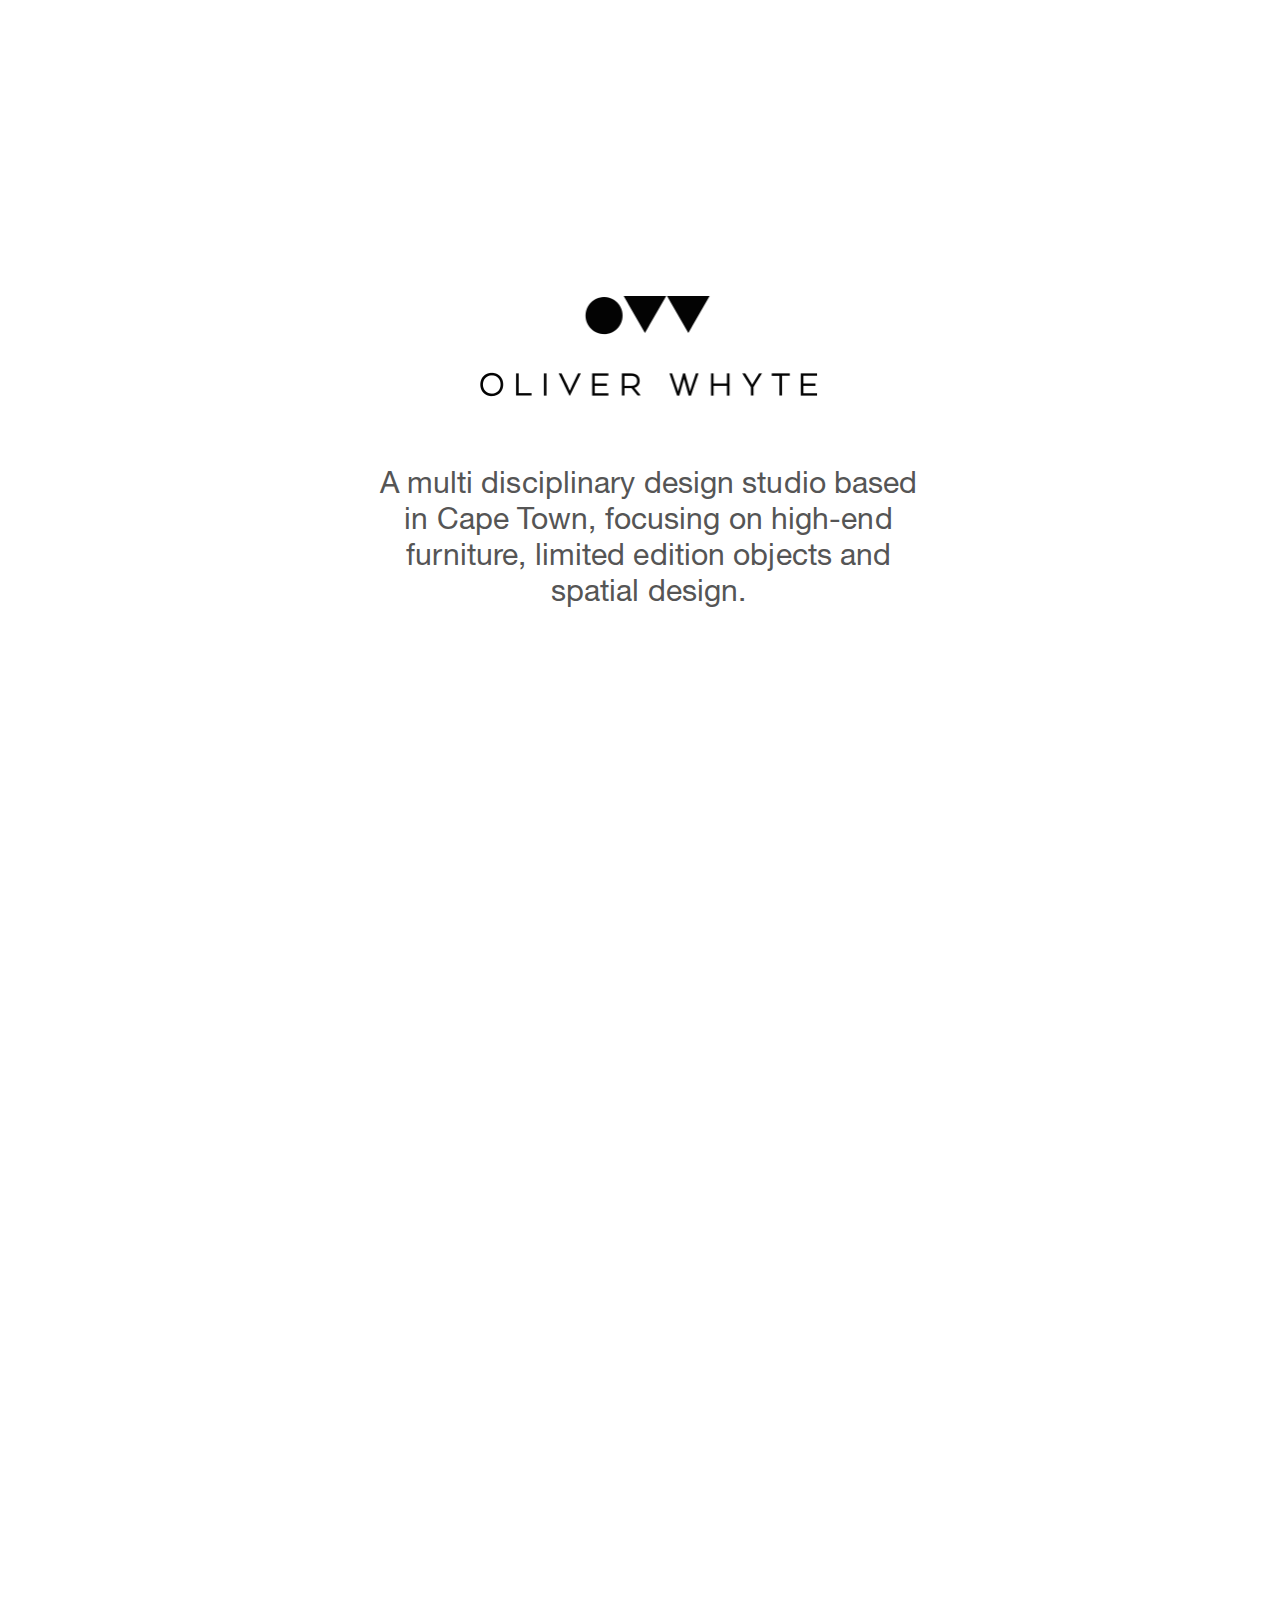
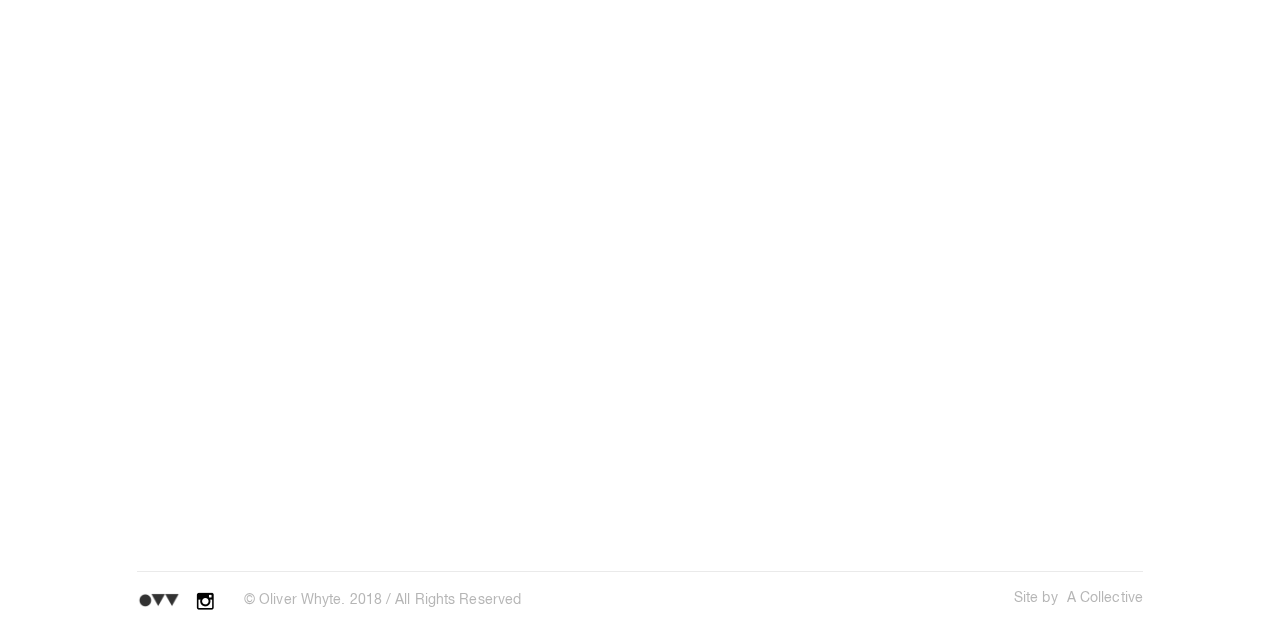
<file: index.html>
<!DOCTYPE html>
<html>

<head>
    <meta charset="utf-8">
    <meta name="viewport" content="width=device-width, minimum-scale=1.0, maximum-scale=1.0, initial-scale=1.0, user-scalable=no">
    <meta name="format-detection" content="telephone=no">
    <title>Oliver Whyte | Home</title>

    <link rel="shortcut icon" type="image/x-icon" href="favicon.png">
    <link type="text/css" rel="stylesheet" href="css/style.css">

</head>

<body>
    <div class="main-wrap">
        <div class="inner-wrap clear">
            <!-- Beginning Header Section 
                ======================== -->
            <header class="header-wrap">
                <div class="common-wrap clear">
                    <div class="logo-wrap clear">
                        <a href="index.html" class="main-logo"><img src="images/Logo.png" alt=""></a>
                        <div class="phone-nav">
                            <div></div>
                            <div></div>
                            <div></div>
                        </div>
                    </div>
                    <div class="nav-wrap ">
                        <nav class="main-nav clear">
                            <ul>
                                <li><a href="about.html">About</a></li>
                                <li><a href="contact-us.html">Contact</a></li>
                                <li><a href="news.html">News</a></li>
                            </ul>
                        </nav>
                    </div>
                </div>
            </header>
            <!-- // End Header Section 
                ======================== -->

            <!-- Beginning Main Content Section 
                ============================== -->
            <section class="main-content-section home-content">
                <div class="common-wrap clear">
                    <div class="content-details-wrap" id="content-details-wrap">
                        <div class="content-item animate">
                            <div class="content-item-inner">
                                <img src="images/content-item1.jpg" alt="">
                                <a href="projects.html" class="overlay-link">
                                    <div class="link-info">
                                        <span title="Core One" class="active">Core One</span>
                                        <span title="Coffee Table">Coffee Table </span>
                                    </div>
                                </a>
                            </div>
                        </div>
                        <div class="content-item delay_2 animate">
                            <div class="content-item-inner">
                                <img src="images/content-item2.jpg" alt="">
                                <a href="projects.html" class="overlay-link">
                                    <div class="link-info">
                                        <span title="Core One" class="active">Core One</span>
                                        <span title="Coffee Table">Coffee Table </span>
                                    </div>
                                </a>
                            </div>
                        </div>
                        <div class="content-item animate">
                            <div class="content-item-inner">
                                <img src="images/content-item3.jpg" alt="">
                                <a href="projects.html" class="overlay-link">
                                    <div class="link-info">
                                        <span title="Core One" class="active">Core One</span>
                                        <span title="Coffee Table">Coffee Table </span>
                                    </div>
                                </a>
                            </div>
                        </div>
                        <div class="content-item delay_2 animate">
                            <div class="content-item-inner">
                                <img src="images/content-item4.jpg" alt="">
                                <a href="projects.html" class="overlay-link">
                                    <div class="link-info">
                                        <span title="Core One" class="active">Core One</span>
                                        <span title="Coffee Table">Coffee Table </span>
                                    </div>
                                </a>
                            </div>
                        </div>
                        <div class="content-item animate">
                            <div class="content-item-inner">
                                <img src="images/content-item5.jpg" alt="">
                                <a href="projects.html" class="overlay-link">
                                    <div class="link-info">
                                        <span title="Core One" class="active">Core One</span>
                                        <span title="Coffee Table">Coffee Table </span>
                                    </div>
                                </a>
                            </div>
                        </div>
                        <div class="content-item delay_2 animate">
                            <div class="content-item-inner">
                                <img src="images/content-item6.jpg" alt="">
                                <a href="projects.html" class="overlay-link">
                                    <div class="link-info">
                                        <span title="Core One" class="active">Core One</span>
                                        <span title="Coffee Table">Coffee Table </span>
                                    </div>
                                </a>
                            </div>
                        </div>
                    </div>
                </div>
            </section>
            <!-- // End Main Content Section 
                ============================== -->

            <!-- Beginning Splash overlay 
                ============================== -->
            <section class="splash-loading-content" id="splash-loading-content">
                <div class="splash-landing-inner">
                    <div class="splash-content">
                        <div class="common-wrap clear">
                            <a href="index.html" class="main-logo"><img src="images/Logo.png" alt=""></a>
                            <p>A multi disciplinary design studio based in Cape Town, focusing on high-end furniture, limited edition objects and spatial design.</p>
                        </div>
                    </div>
                </div>
            </section>
            <!-- // End Splash overlay 
                ============================== -->

            <div class="back-top">
                <a href="#" class="scroll-top"><img src="images/Arrow-Up.png" alt=""></a>
                <a href="#" class="scroll-down"><img src="images/Arrow.png" alt=""></a>
            </div>

            <!-- Beginning Footer Section 
                ============================== -->
            <footer class="footer-section">
                <div class="common-wrap clear">
                    <div class="footer-content-info">
                        <div class="footer-widget">
                            <a href="index.html" class="footer-logo"><img src="images/Footer_Mark.png" alt=""></a>
                            <div class="social-wrap"><a href="#" target="_blank"><img src="images/Instagram%20Icon.png" alt=""></a></div>
                            <div class="copyright">&copy; Oliver Whyte. 2018 / All Rights Reserved </div>
                        </div>
                        <span class="page-link">Site by <a href="#">A Collective</a></span>
                    </div>
                </div>
            </footer>
            <!-- //End Footer Section 
                ============================== -->
        </div>
    </div>

    <script type="text/javascript" src="scripts/jquery-1.12.4.min.js"></script>
    <script type="text/javascript" src="scripts/common-scripts.js"></script>
</body>

</html>
</file>
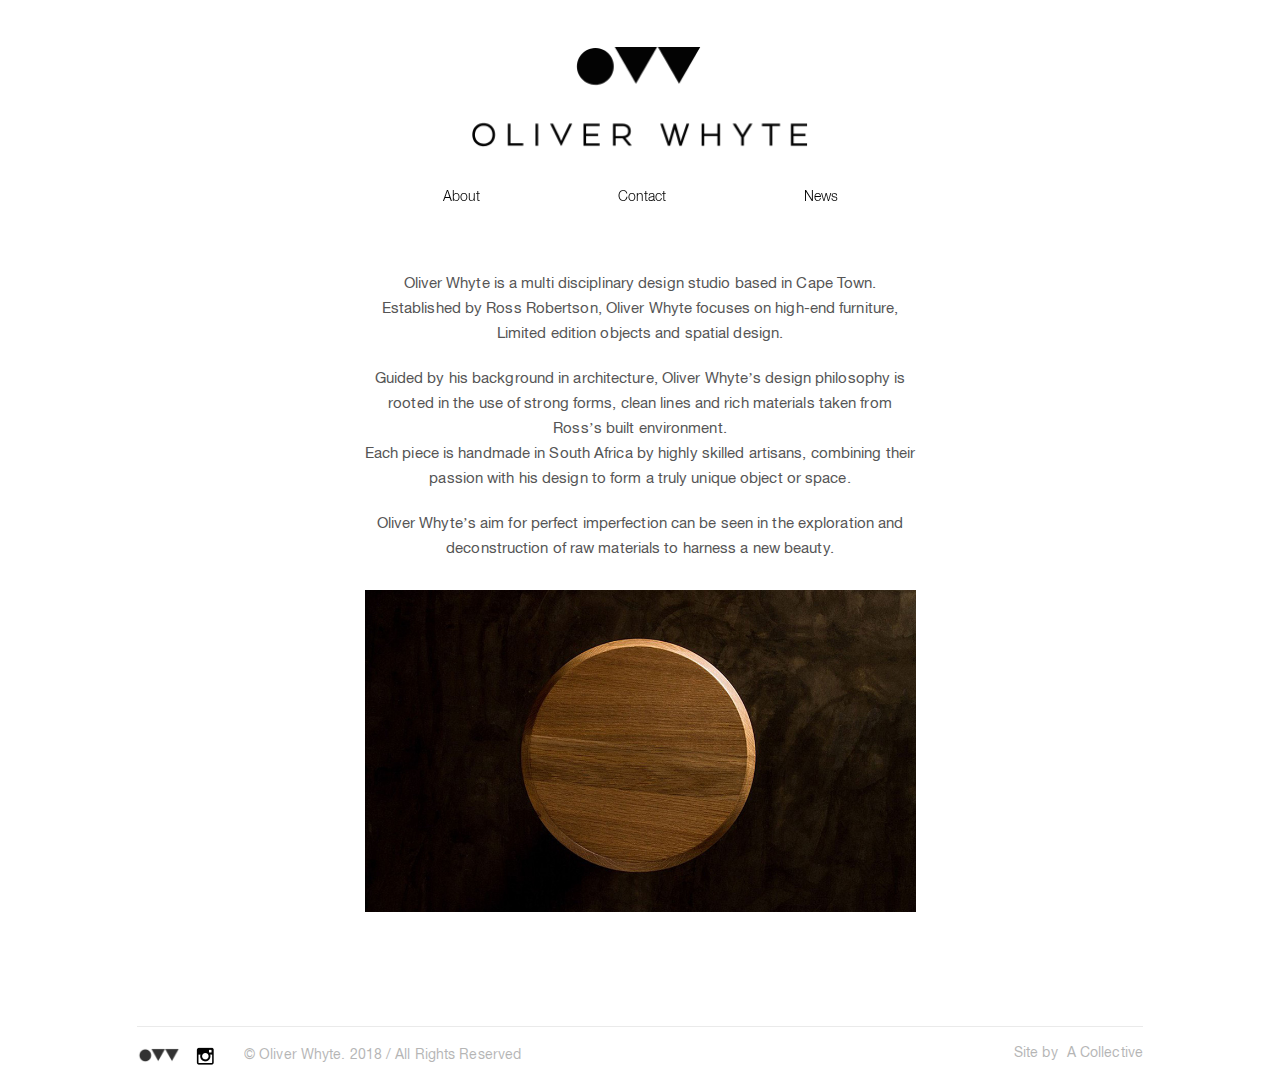
<file: about.html>
<!DOCTYPE html>
<html>

<head>
    <meta charset="utf-8">
    <meta name="viewport" content="width=device-width, minimum-scale=1.0, maximum-scale=1.0, initial-scale=1.0, user-scalable=no">
    <meta name="format-detection" content="telephone=no">
    <title>Oliver Whyte | About</title>

    <link rel="shortcut icon" type="image/x-icon" href="favicon.png">
    <link type="text/css" rel="stylesheet" href="css/style.css">

    <script type="text/javascript" src="scripts/jquery-1.12.4.min.js"></script>
    <script type="text/javascript" src="scripts/common-scripts.js"></script>

</head>

<body>
    <div class="main-wrap">
        <div class="inner-wrap clear">
            <!-- Beginning Header Section 
                ======================== -->
            <header class="header-wrap">
                <div class="common-wrap clear">
                    <div class="logo-wrap clear">
                        <a href="index.html" class="main-logo"><img src="images/Logo.png" alt=""></a>
                        <div class="phone-nav">
                            <div></div>
                            <div></div>
                            <div></div>
                        </div>
                    </div>
                    <div class="nav-wrap ">
                        <nav class="main-nav clear">
                            <ul>
                                <li><a href="about.html">About</a></li>
                                <li><a href="contact-us.html">Contact</a></li>
                                <li><a href="news.html">News</a></li>
                            </ul>
                        </nav>
                    </div>
                </div>
            </header>
            <!-- // End Header Section 
            ======================== -->

            <!-- Beginning Main Content Section 
                ============================== -->
            <section class="main-content-section about-content">
                <div class="content-details-info">
                    <div class="common-wrap clear">
                        <div class="text-info">
                            <p>Oliver Whyte is a multi disciplinary design studio based in Cape Town. Established by Ross Robertson, Oliver Whyte focuses on high-end furniture, Limited edition objects and spatial design.

                            </p>
                            <p>Guided by his background in architecture, Oliver Whyte’s design philosophy is rooted in the use of strong forms, clean lines and rich materials taken from <br> Ross’s built environment.
                                <br>Each piece is handmade in South Africa by highly skilled artisans, combining their passion with his design to form a truly unique object or space.</p>
                            <p>Oliver Whyte’s aim for perfect imperfection can be seen in the exploration and deconstruction of raw materials to harness a new beauty.</p>
                        </div>
                        <div class="about-bg-wrap">
                            <img src="images/thumb-item2.jpg" alt="">
                        </div>
                    </div>
                </div>

                <!-- Beginning Team Images Goes here -->
                <div class="team-details-info">
                    <div class="common-wrap clear"></div>
                </div>
                <!-- // End Team Images Goes here -->
            </section>
            <!-- // End Main Content Section 
                ============================== -->



            <!-- Beginning Footer Section 
                ============================== -->
            <footer class="footer-section">
                <div class="common-wrap clear">
                    <div class="footer-content-info">
                        <div class="footer-widget">
                            <a href="index.html" class="footer-logo"><img src="images/Footer_Mark.png" alt=""></a>
                            <div class="social-wrap"><a href="#" target="_blank"><img src="images/Instagram%20Icon.png" alt=""></a></div>
                            <div class="copyright">© Oliver Whyte. 2018 / All Rights Reserved </div>
                        </div>
                        <span class="page-link">Site by <a href="#">A Collective</a></span>
                    </div>
                </div>
            </footer>
            <!-- //End Footer Section 
                ============================== -->

        </div>
    </div>

</body>

</html>
</file>
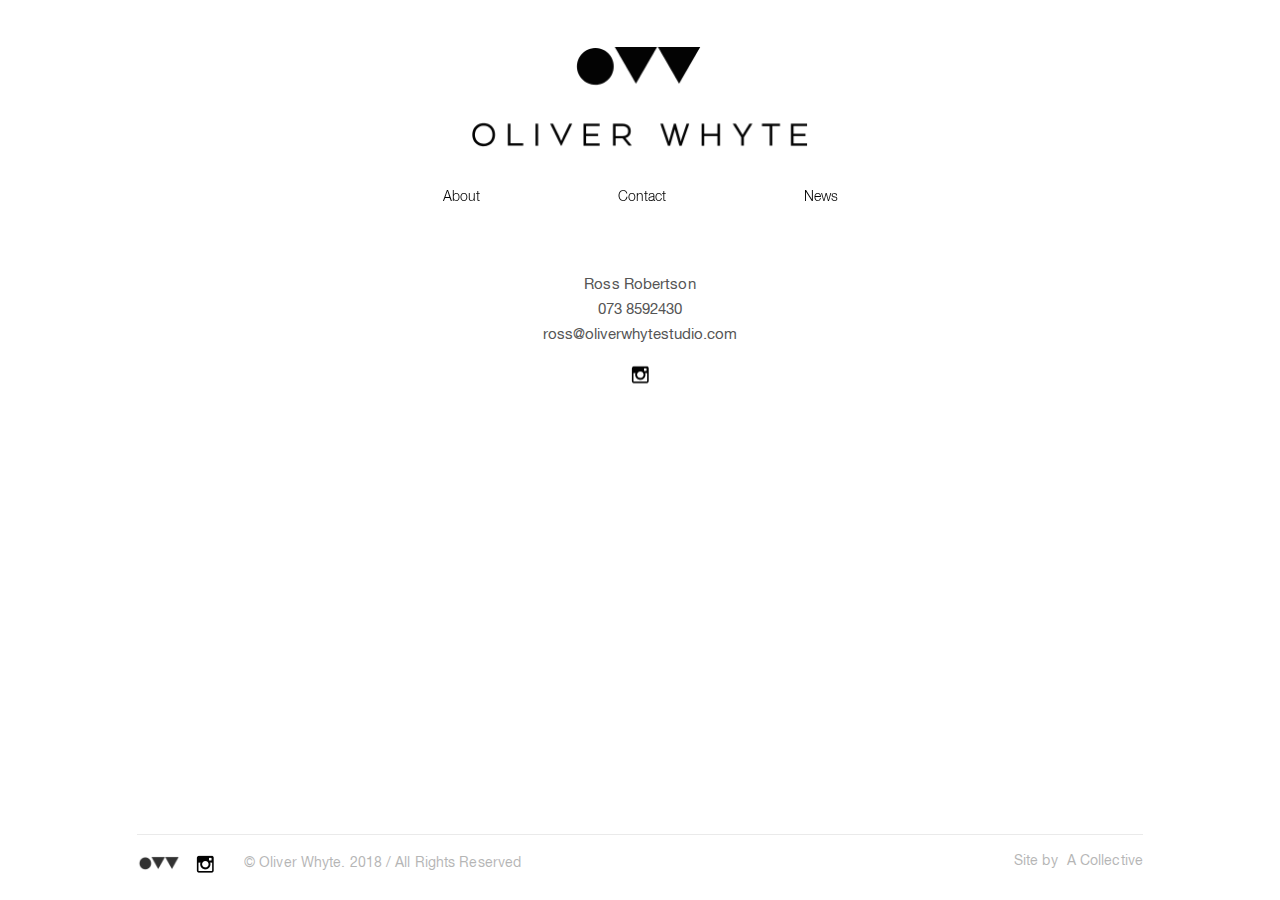
<file: contact-us.html>
<!DOCTYPE html>
<html>

<head>
    <meta charset="utf-8">
    <meta name="viewport" content="width=device-width, minimum-scale=1.0, maximum-scale=1.0, initial-scale=1.0, user-scalable=no">
    <meta name="format-detection" content="telephone=no">
    <title>Oliver Whyte | Contact</title>

    <link rel="shortcut icon" type="image/x-icon" href="favicon.png">
    <link type="text/css" rel="stylesheet" href="css/style.css">

    <script type="text/javascript" src="scripts/jquery-1.12.4.min.js"></script>
    <script type="text/javascript" src="scripts/common-scripts.js"></script>

</head>

<body>
    <div class="main-wrap">
        <div class="inner-wrap clear">
            <!-- Beginning Header Section 
                ======================== -->
            <header class="header-wrap">
                <div class="common-wrap clear">
                    <div class="logo-wrap clear">
                        <a href="index.html" class="main-logo"><img src="images/Logo.png" alt=""></a>
                        <div class="phone-nav">
                            <div></div>
                            <div></div>
                            <div></div>
                        </div>
                    </div>
                    <div class="nav-wrap ">
                        <nav class="main-nav clear">
                            <ul>
                                <li><a href="about.html">About</a></li>
                                <li><a href="contact-us.html">Contact</a></li>
                                <li><a href="news.html">News</a></li>
                            </ul>
                        </nav>
                    </div>
                </div>
            </header>
            <!-- // End Header Section 
                ======================== -->

            <!-- Beginning Main Content Section 
                ============================== -->
            <section class="main-content-section projects-content">
                <div class="contact-info">
                    <div class="common-wrap clear">
                        <h6>Ross Robertson</h6>
                        <a href="tel:0738592430">073 8592430</a> <br>
                        <a href="mailto:ross@oliverwhytestudio.com">ross@oliverwhytestudio.com</a><div class="social-wrap"><a href="#"><img src="images/Instagram%20Icon.png" alt=""></a>
                        </div>
                    </div>
                </div>
            </section>
            <!-- // End Main Content Section 
                ============================== -->

            <!-- Beginning Footer Section 
                ============================== -->
            <footer class="footer-section">
                <div class="common-wrap clear">
                    <div class="footer-content-info">
                        <div class="footer-widget">
                            <a href="index.html" class="footer-logo"><img src="images/Footer_Mark.png" alt=""></a>
                            <div class="social-wrap"><a href="#" target="_blank"><img src="images/Instagram%20Icon.png" alt=""></a></div>
                            <div class="copyright">© Oliver Whyte. 2018 / All Rights Reserved </div>
                        </div>
                        <span class="page-link">Site by <a href="#">A Collective</a></span>
                    </div>
                </div>
            </footer>
            <!-- //End Footer Section 
                ============================== -->
        </div>
    </div>
</body>

</html>
</file>
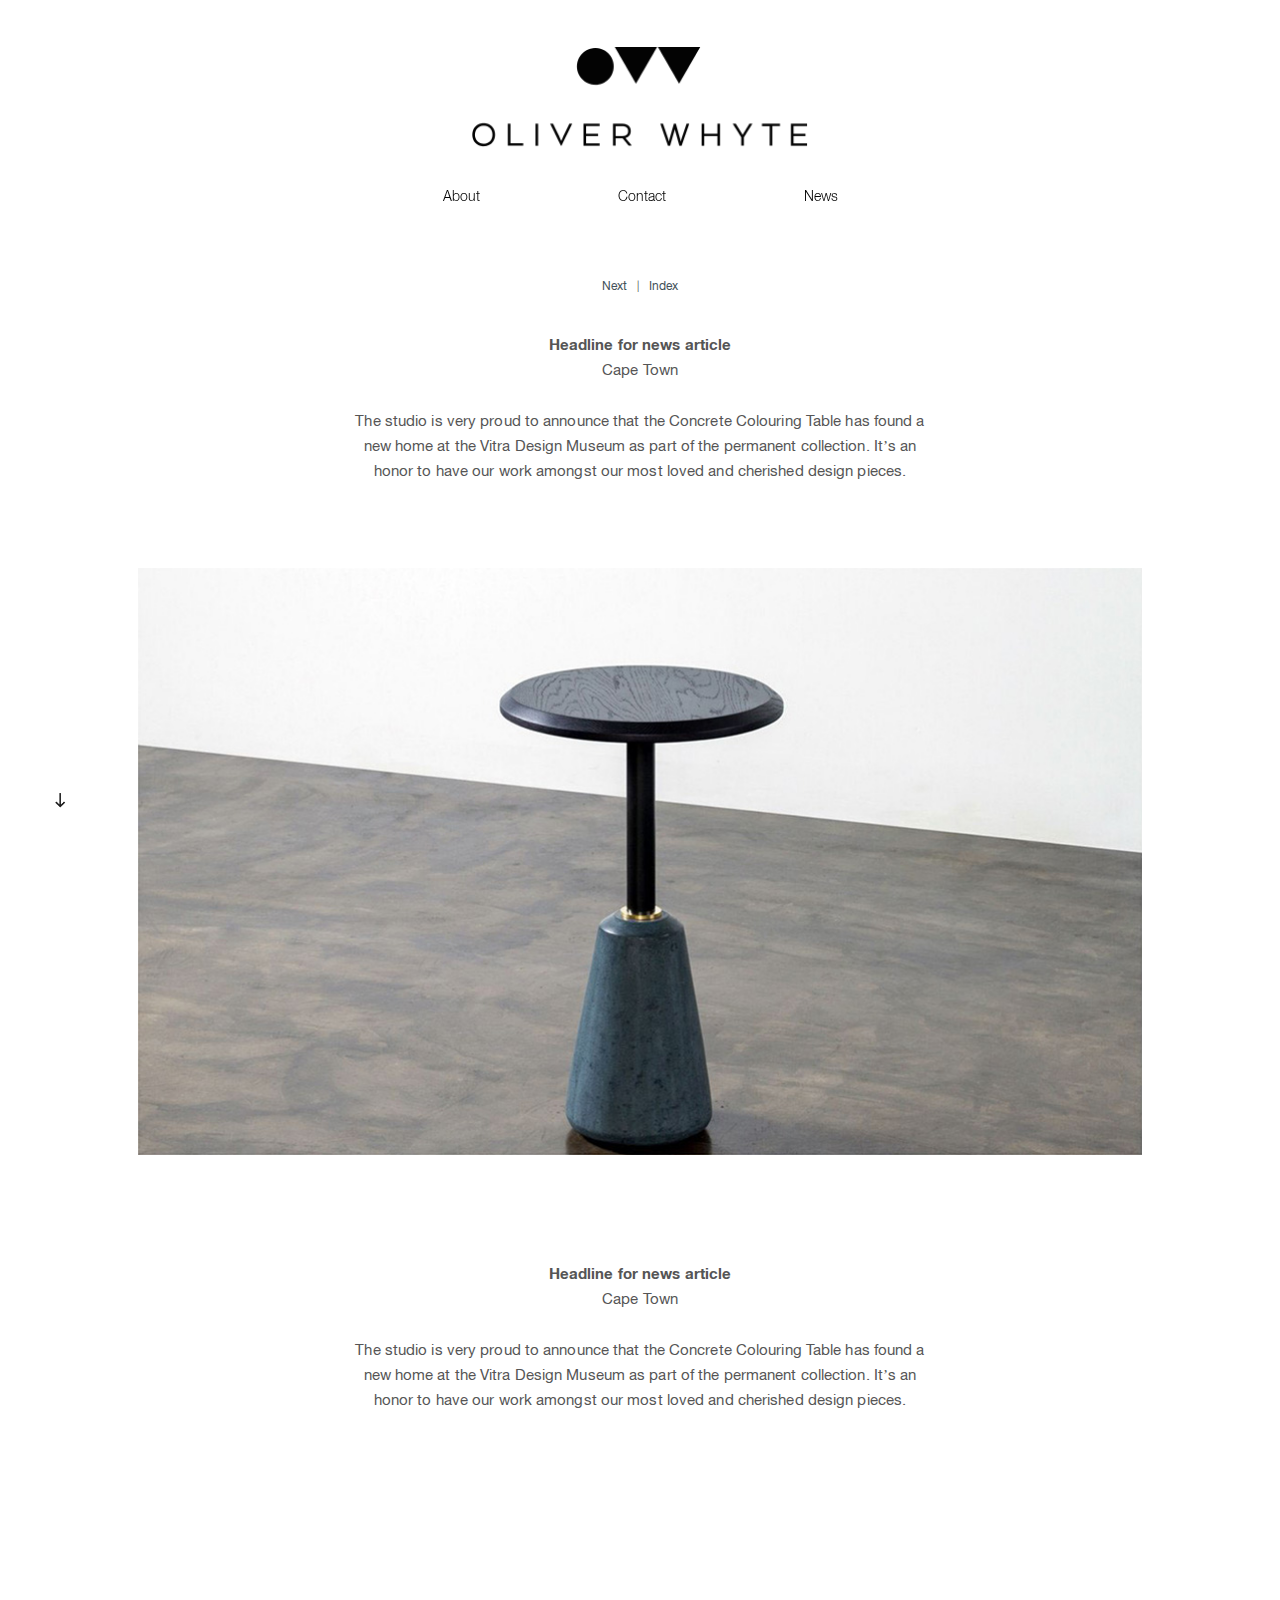
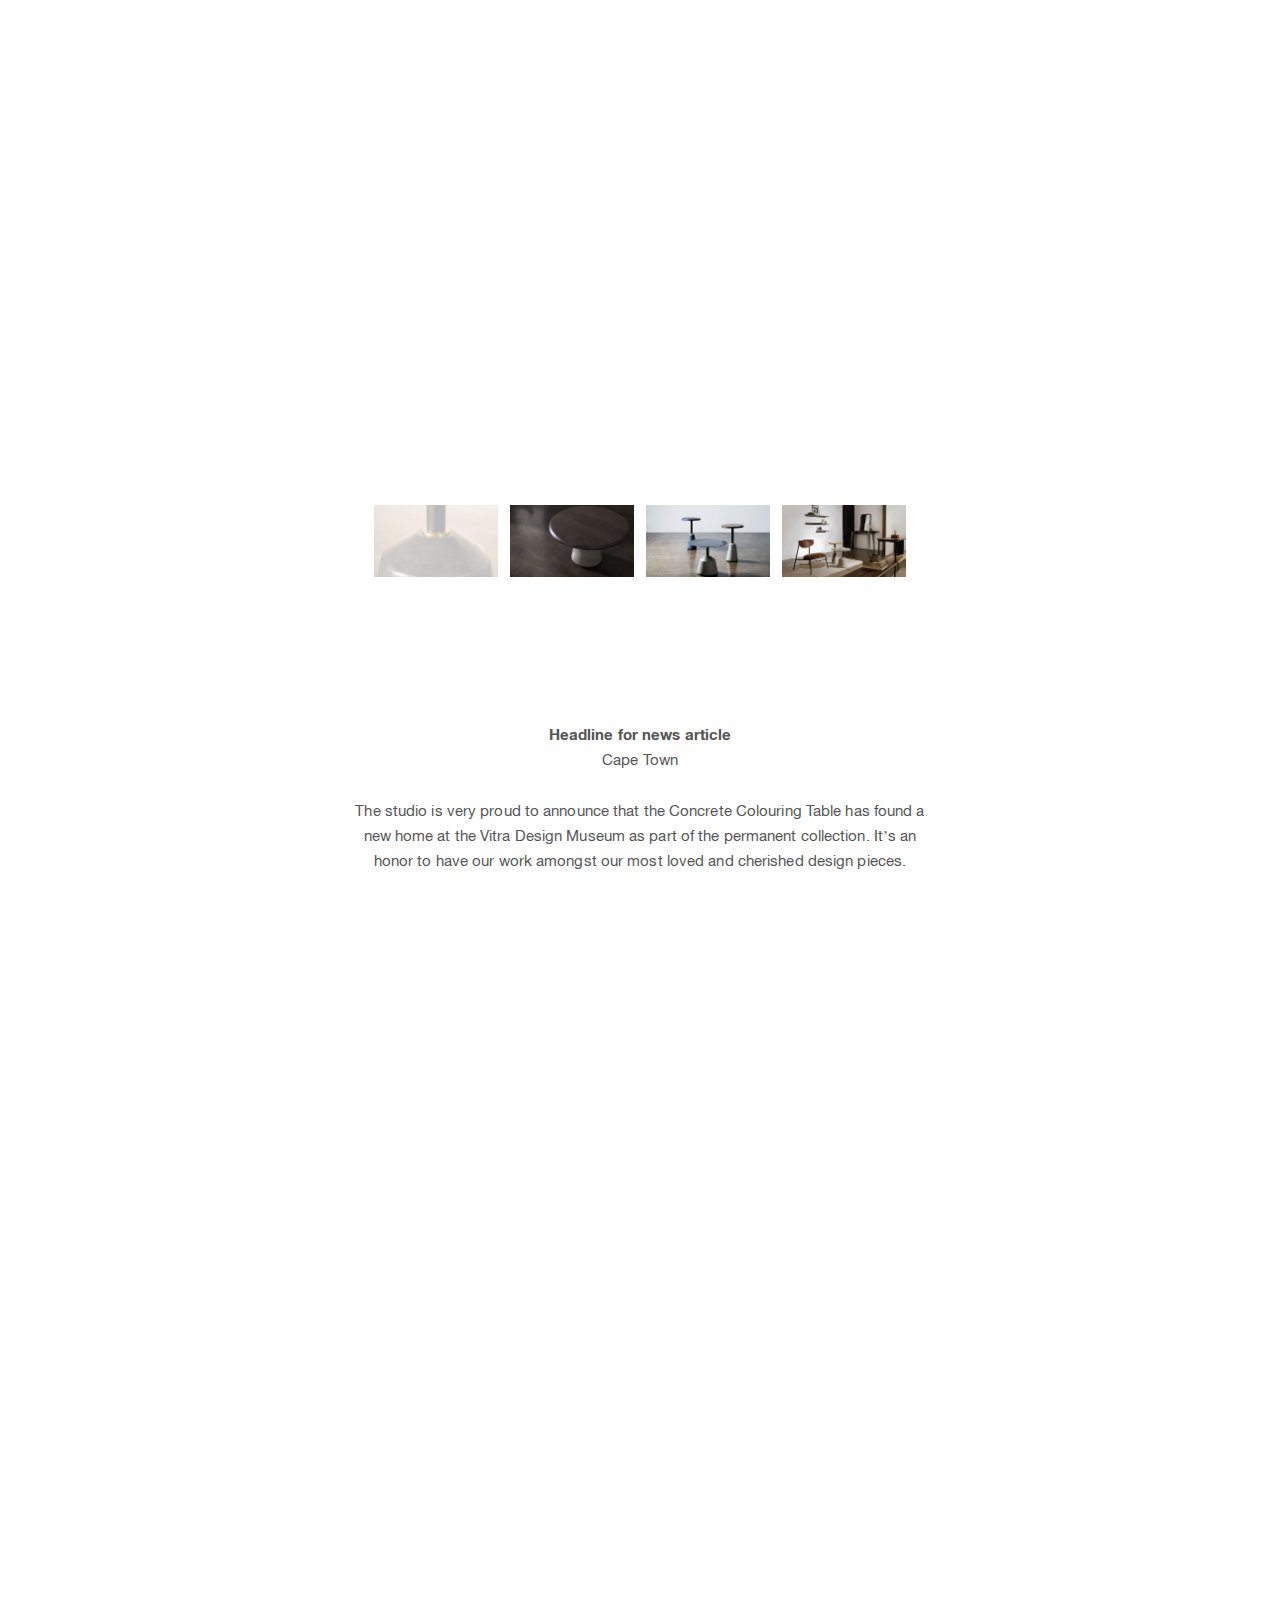
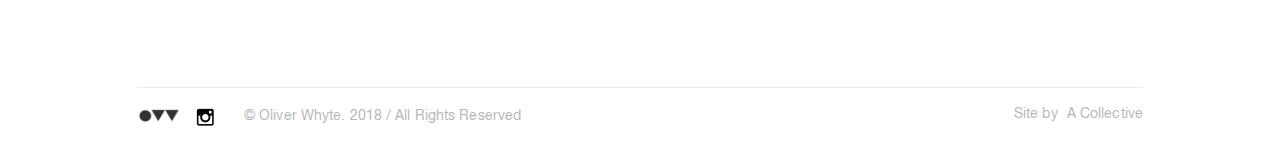
<file: news.html>
<!DOCTYPE html>
<html>

<head>
    <meta charset="utf-8">
    <meta name="viewport" content="width=device-width, minimum-scale=1.0, maximum-scale=1.0, initial-scale=1.0, user-scalable=no">
    <meta name="format-detection" content="telephone=no">

    <title>Oliver Whyte | News</title>

    <link rel="shortcut icon" type="image/x-icon" href="favicon.png">
    <link type="text/css" rel="stylesheet" href="css/style.css">

    <script type="text/javascript" src="scripts/jquery-1.12.4.min.js"></script>
    <script type="text/javascript" src="scripts/common-scripts.js"></script>

</head>

<body>
    <div class="main-wrap">
        <div class="inner-wrap clear">
            <!-- Beginning Header Section 
                ======================== -->
            <header class="header-wrap">
                <div class="common-wrap clear">
                    <div class="logo-wrap clear">
                        <a href="index.html" class="main-logo"><img src="images/Logo.png" alt=""></a>
                        <div class="phone-nav">
                            <div></div>
                            <div></div>
                            <div></div>
                        </div>
                    </div>
                    <div class="nav-wrap ">
                        <nav class="main-nav clear">
                            <ul>
                                <li><a href="about.html">About</a></li>
                                <li><a href="contact-us.html">Contact</a></li>
                                <li><a href="news.html">News</a></li>
                            </ul>
                        </nav>
                    </div>
                </div>
            </header>
            <!-- // End Header Section 
                ======================== -->

            <!-- Beginning Main Content Section 
                ============================== -->
            <section class="main-content-section news-content">
                <div class="content-details-info">
                    <div class="common-wrap clear">
                        <div class="pagination-wrap">
                            <a href="#">Next</a><span>|</span><a href="index.html">Index</a>
                        </div>
                    </div>
                </div>
                <div class="content-item-details-wrap">
                    <div class="common-wrap clear">
                        <div class="content-item-wrap">
                            <div class="thum-content clear">
                                <h6>Headline for news article <span>Cape Town</span></h6>
                                <p>The studio is very proud to announce that the Concrete Colouring Table has found a new home at the Vitra Design Museum as part of the permanent collection. It’s an honor to have our work amongst our most loved and cherished design pieces.</p>
                            </div>
                            <div class="thumb-item animate">
                                <img src="images/thumb-item1.jpg" alt="">
                            </div>
                        </div>
                        <div class="content-item-wrap thum-tab">

                            <div class="thum-content clear">
                                <h6>Headline for news article <span>Cape Town</span></h6>
                                <p>The studio is very proud to announce that the Concrete Colouring Table has found a new home at the Vitra Design Museum as part of the permanent collection. It’s an honor to have our work amongst our most loved and cherished design pieces.</p>
                            </div>

                            <div class="thumb-item animate tab-item-wrap">
                                <img src="images/thumb-item4.jpg" alt="" class="show">
                                <img src="images/thumb-item3.jpg" alt="">
                                <img src="images/thumb-item5.jpg" alt="">
                                <img src="images/thumb-item6.jpg" alt="">
                            </div>
                            <div class="thum-tab-nav">
                                <img src="images/tab-nav-1.jpg" alt="" class="active">
                                <img src="images/tab-nav-2.jpg" alt="">
                                <img src="images/tab-nav-3.jpg" alt="">
                                <img src="images/tab-nav-4.jpg" alt="">
                            </div>
                        </div>
                        <div class="content-item-wrap">
                            <div class="thum-content clear">
                                <h6>Headline for news article<span>Cape Town</span></h6>
                                <p>The studio is very proud to announce that the Concrete Colouring Table has found a new home at the Vitra Design Museum as part of the permanent collection. It’s an honor to have our work amongst our most loved and cherished design pieces.</p>
                            </div>
                            <div class="thumb-item animate">
                                <img src="images/thumb-item6.jpg" alt="">
                            </div>
                        </div>
                    </div>
                </div>
            </section>
            <!-- // End Main Content Section 
                ============================== -->

            <div class="back-top">
                <a href="#" class="scroll-top"><img src="images/Arrow-Up.png" alt=""></a>
                <a href="#" class="scroll-down"><img src="images/Arrow.png" alt=""></a>
            </div>

            <!-- Beginning Footer Section 
                ============================== -->
            <footer class="footer-section">
                <div class="common-wrap clear">
                    <div class="footer-content-info">
                        <div class="footer-widget">
                            <a href="index.html" class="footer-logo"><img src="images/Footer_Mark.png" alt=""></a>
                            <div class="social-wrap"><a href="#" target="_blank"><img src="images/Instagram%20Icon.png" alt=""></a></div>
                            <div class="copyright">© Oliver Whyte. 2018 / All Rights Reserved </div>
                        </div>
                        <span class="page-link">Site by <a href="#">A Collective</a></span>
                    </div>
                </div>
            </footer>
            <!-- //End Footer Section 
                ============================== -->
        </div>
    </div>
</body>

</html>
</file>
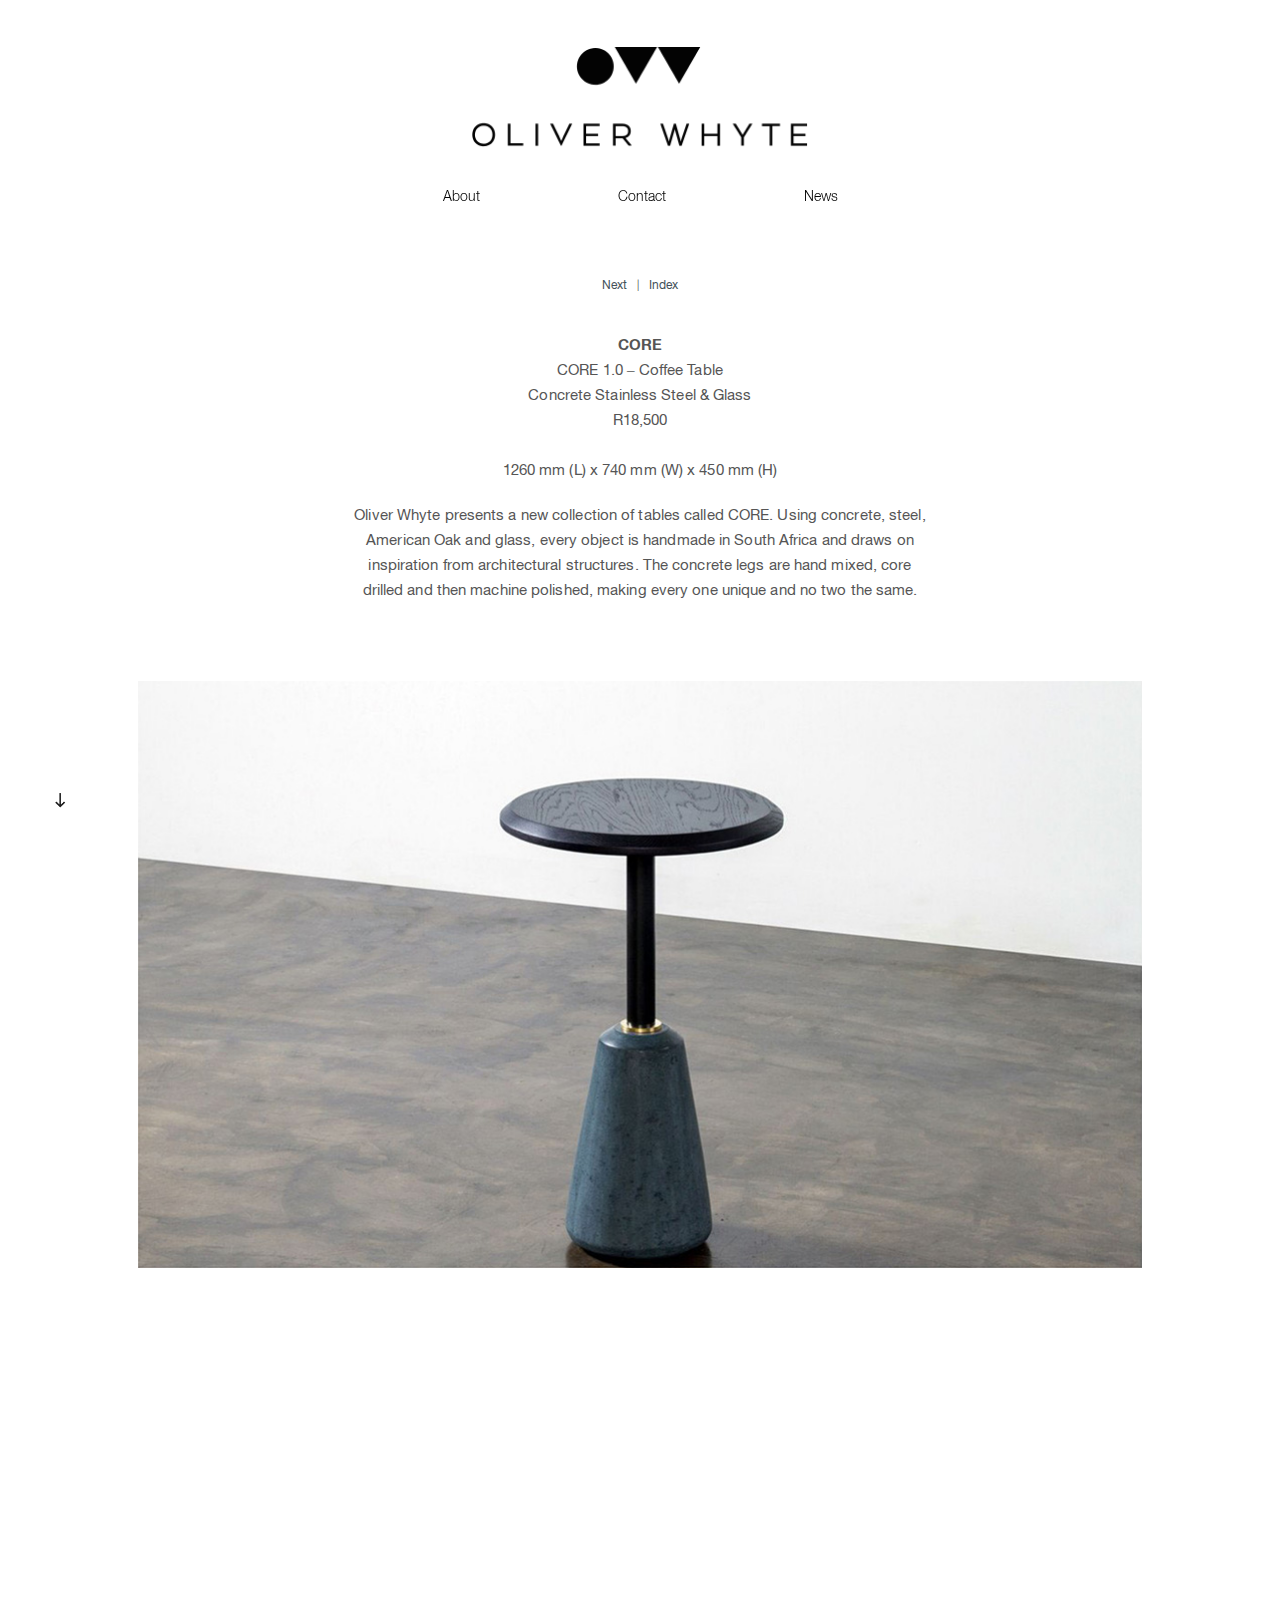
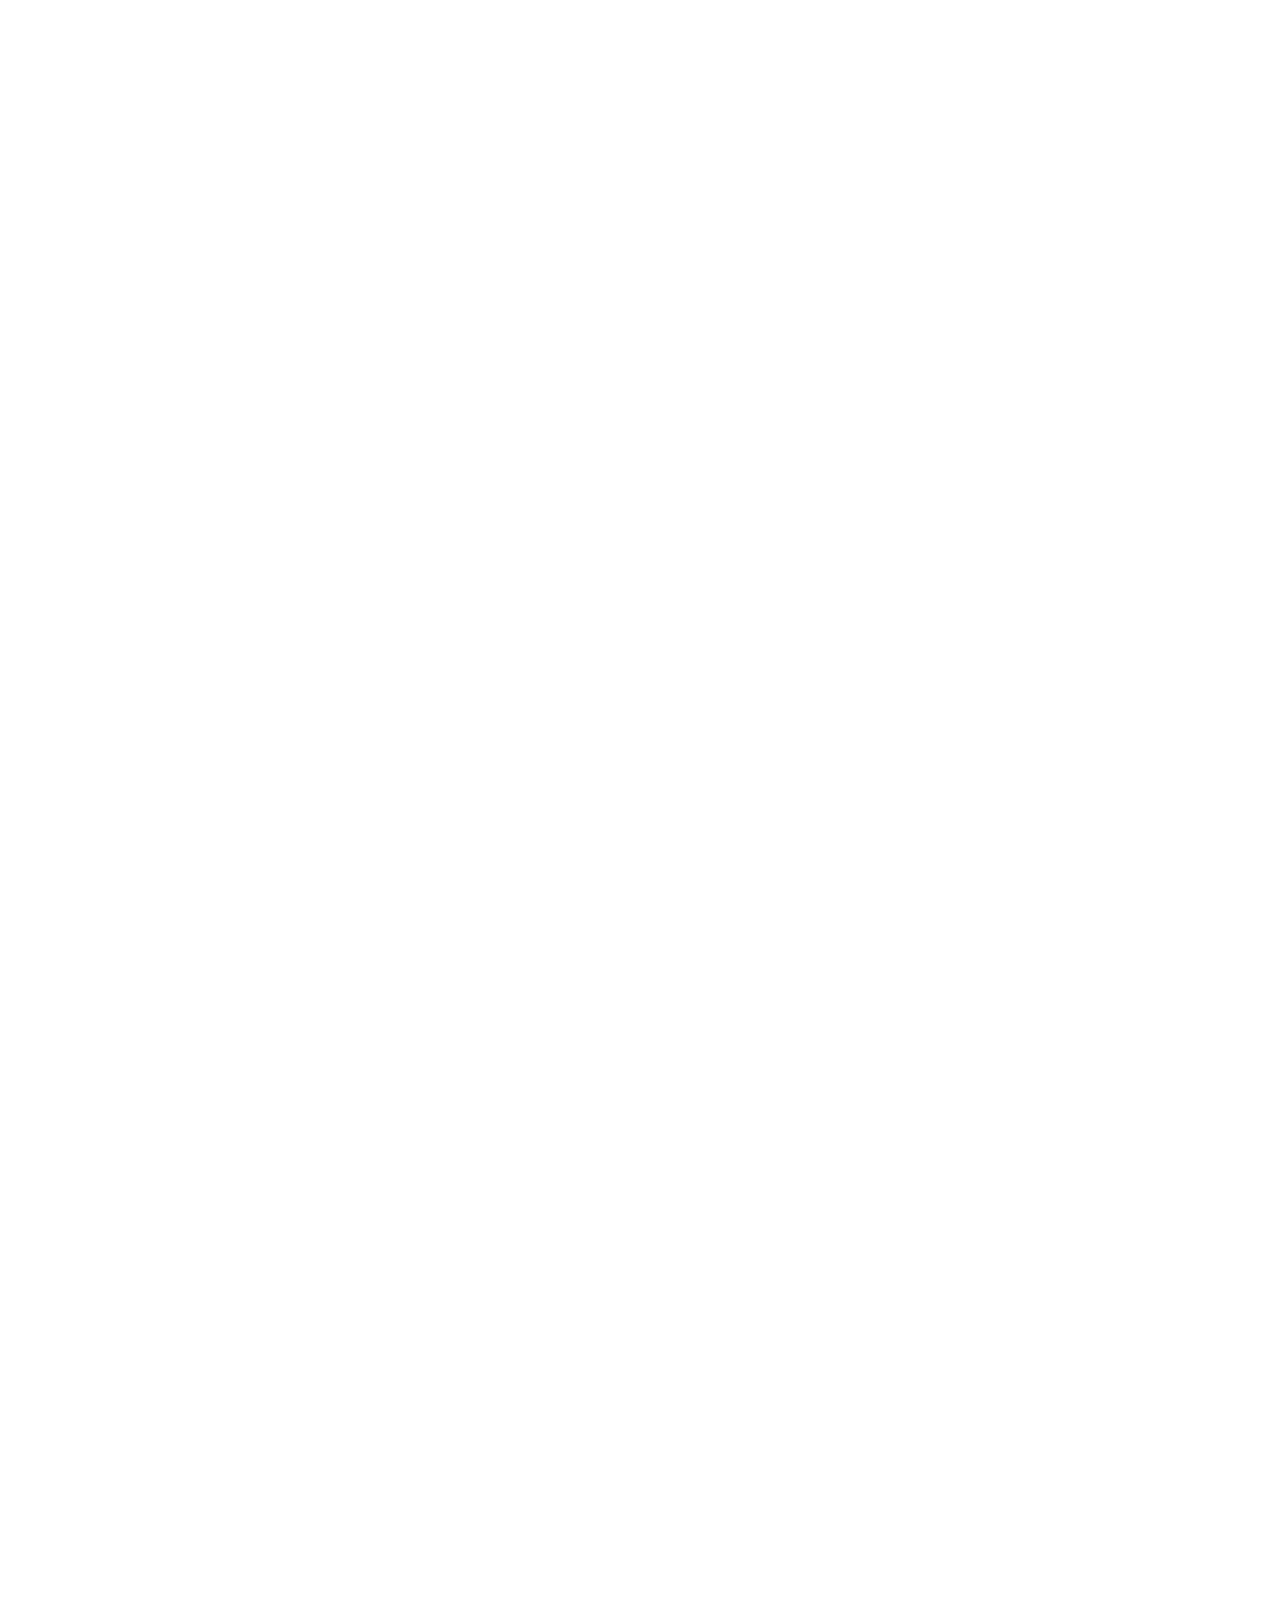
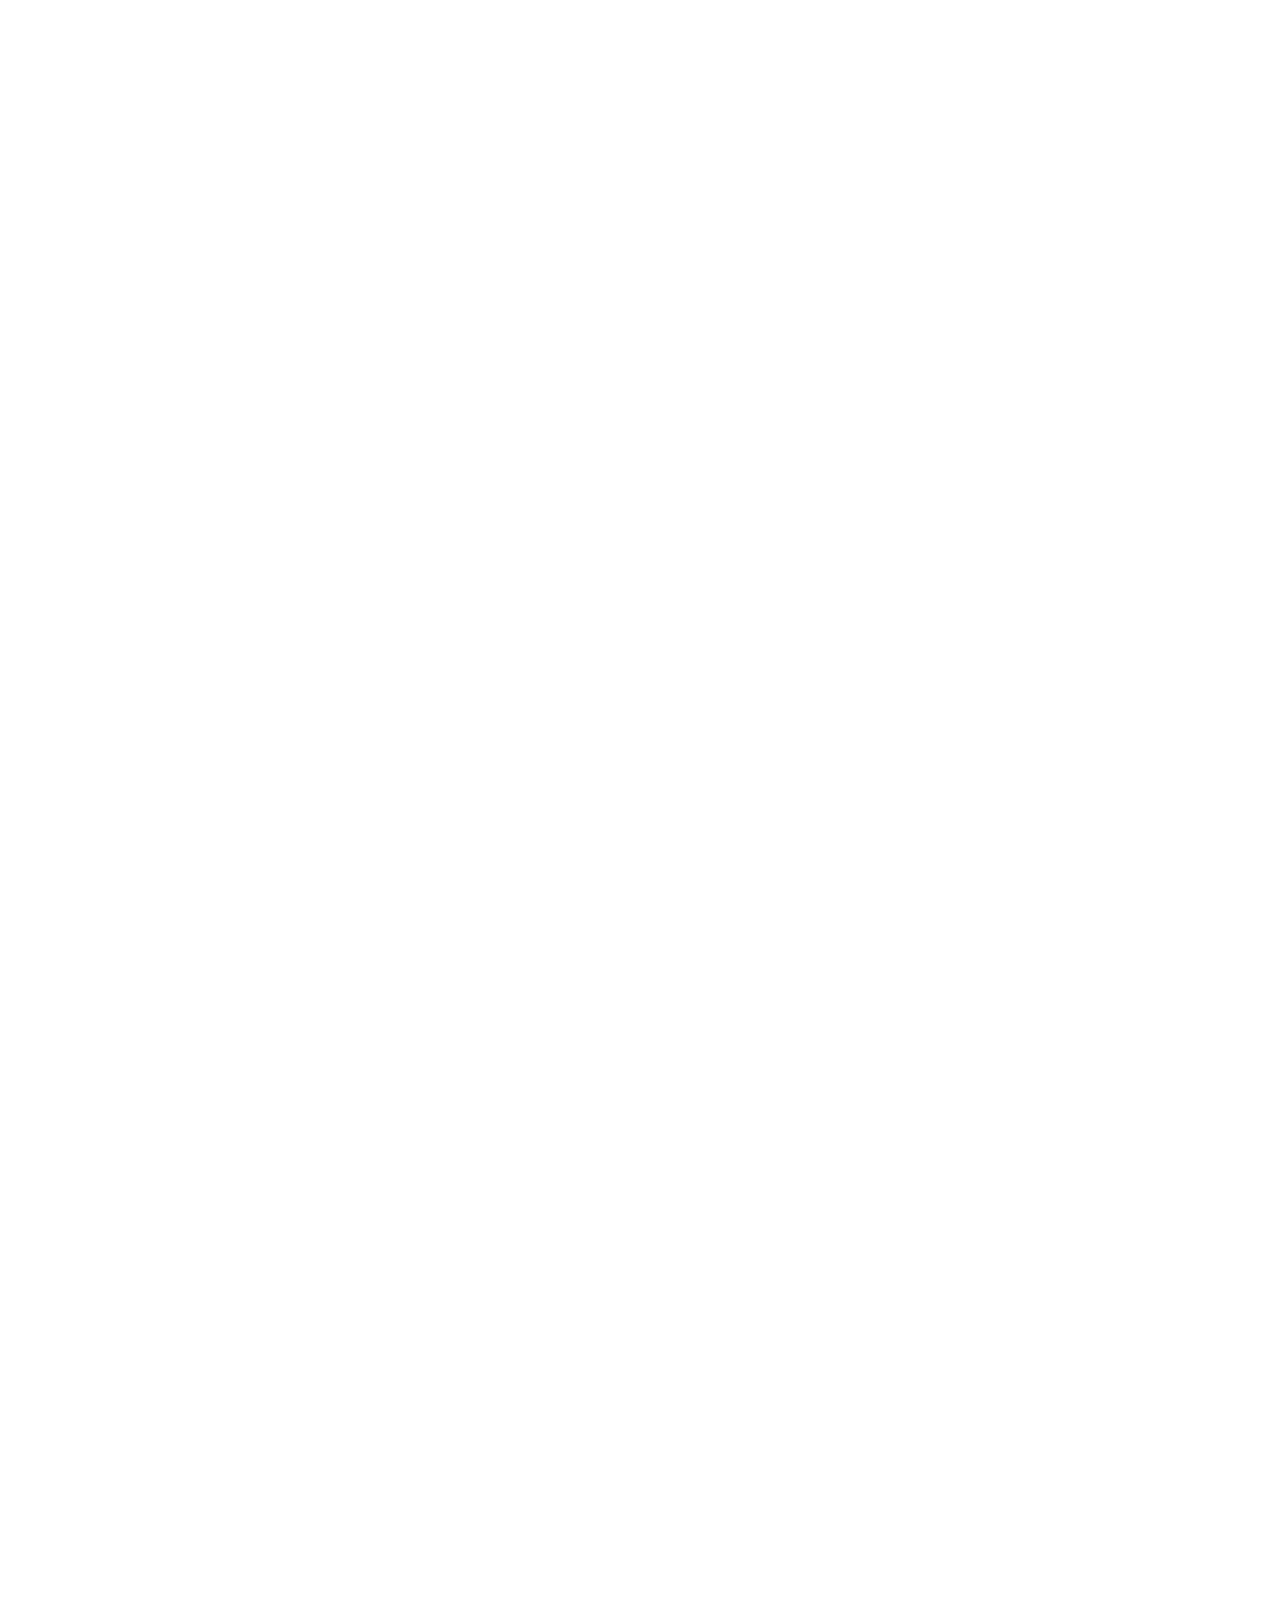
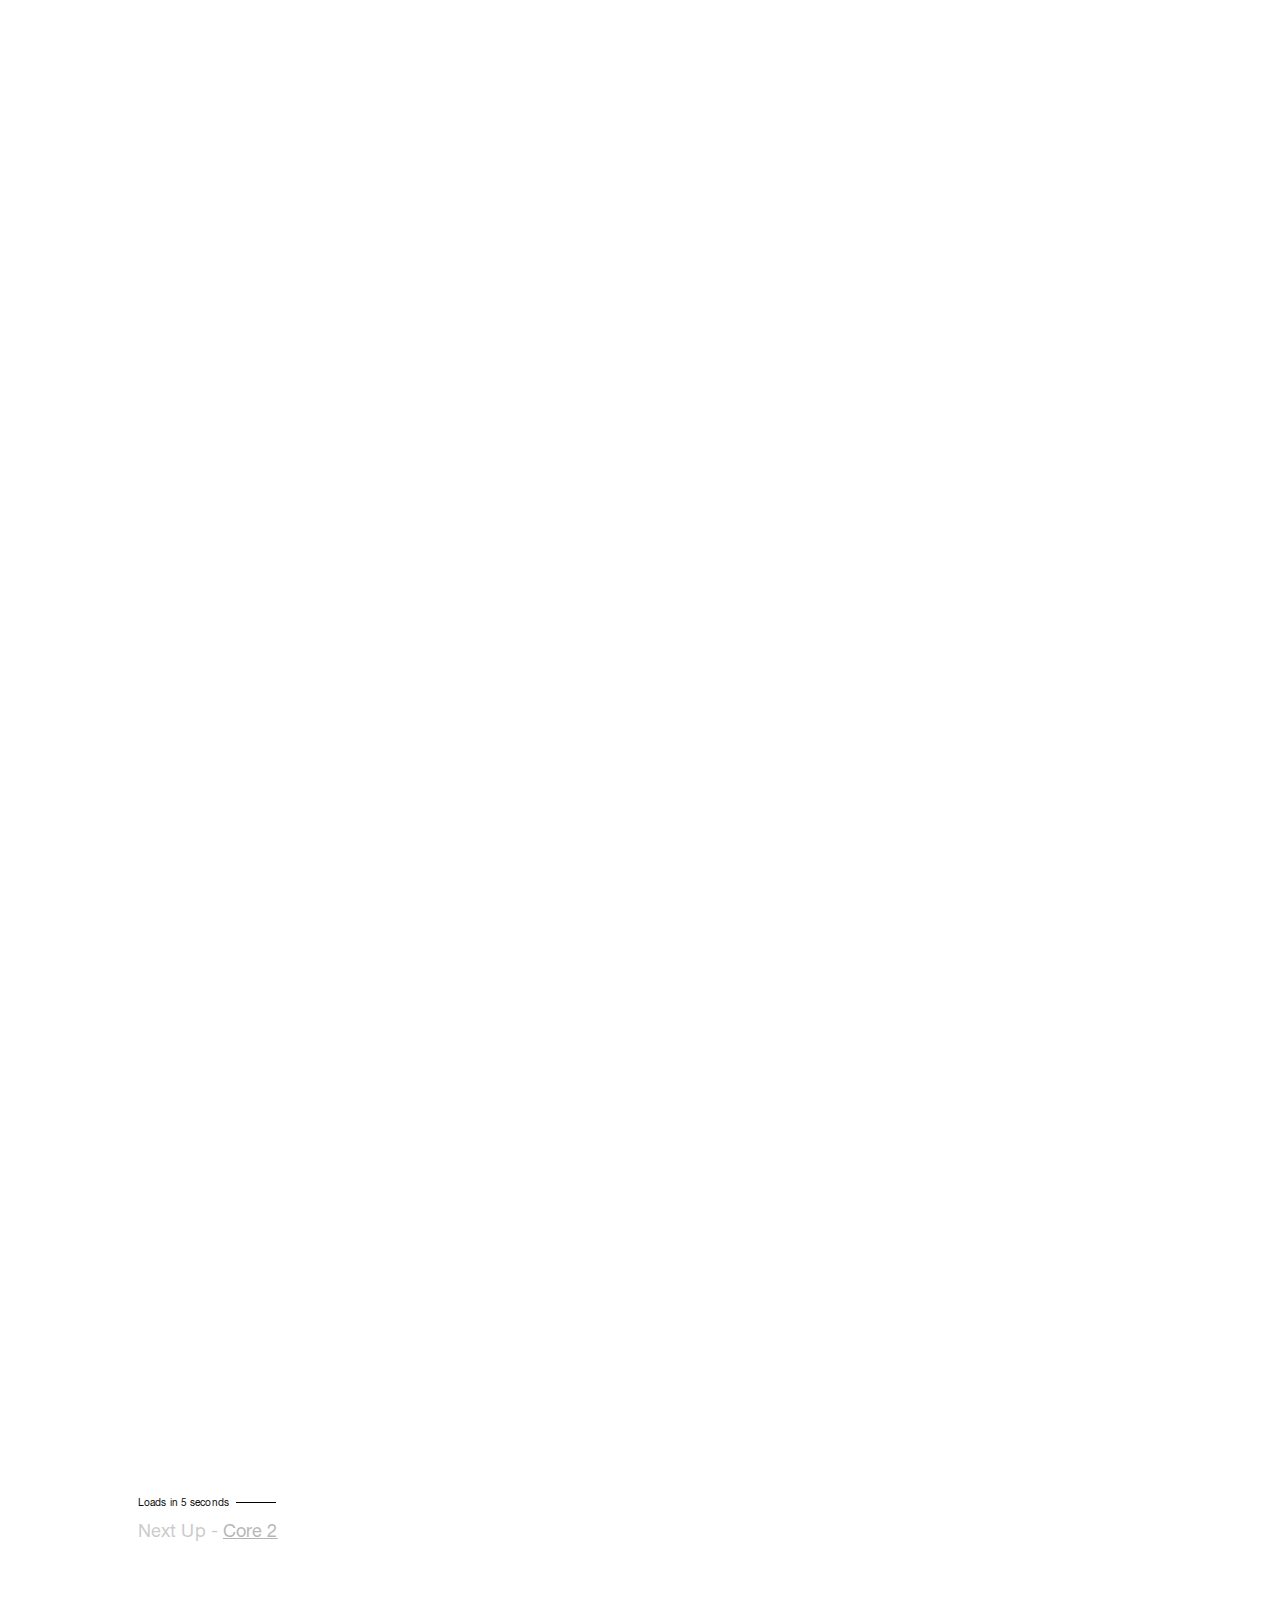
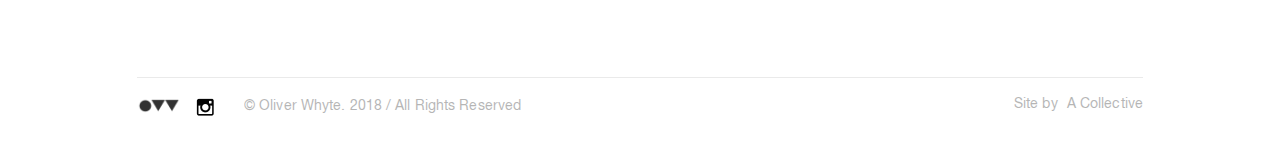
<file: projects.html>
<!DOCTYPE html>
<html>

<head>
    <meta charset="utf-8">
    <meta name="viewport" content="width=device-width, minimum-scale=1.0, maximum-scale=1.0, initial-scale=1.0, user-scalable=no">
    <meta name="format-detection" content="telephone=no">
    <title>Oliver Whyte | Projects</title>

    <link rel="shortcut icon" type="image/x-icon" href="favicon.png">
    <link type="text/css" rel="stylesheet" href="css/style.css">

    <script type="text/javascript" src="scripts/jquery-1.12.4.min.js"></script>
    <script type="text/javascript" src="scripts/common-scripts.js"></script>

</head>

<body>
    <div class="main-wrap">
        <div class="inner-wrap clear">
            <!-- Beginning Header Section 
                ======================== -->
            <header class="header-wrap">
                <div class="common-wrap clear">
                    <div class="logo-wrap clear">
                        <a href="index.html" class="main-logo"><img src="images/Logo.png" alt=""></a>
                        <div class="phone-nav">
                            <div></div>
                            <div></div>
                            <div></div>
                        </div>
                    </div>
                    <div class="nav-wrap ">
                        <nav class="main-nav clear">
                            <ul>
                                <li><a href="about.html">About</a></li>
                                <li><a href="contact-us.html">Contact</a></li>
                                <li><a href="news.html">News</a></li>
                            </ul>
                        </nav>
                    </div>
                </div>
            </header>
            <!-- // End Header Section 
                ======================== -->

            <!-- Beginning Main Content Section 
                ============================== -->
            <section class="main-content-section projects-content">
                <div class="content-details-info">
                    <div class="common-wrap clear">
                        <div class="pagination-wrap">
                            <a href="#">Next</a><span>|</span><a href="index.html">Index</a>
                        </div>
                        <div class="address-wrap">
                            <h6>CORE</h6>
                            <address>
                                  CORE 1.0 – Coffee Table <br>
                                  Concrete Stainless Steel &amp; Glass<br>
                                  R18,500
                               </address>
                        </div>
                        <div class="text-info">
                            <p>1260 mm (L) x 740 mm (W) x 450 mm (H)</p>
                            <p>Oliver Whyte presents a new collection of tables called CORE. Using concrete, steel, American Oak and glass, every object is handmade in South Africa and draws on inspiration from architectural structures. The concrete legs are hand mixed, core drilled and then machine polished, making every one unique and no two the same.</p>
                        </div>
                    </div>
                </div>
                <div class="content-item-details-wrap">
                    <div class="common-wrap clear">
                        <div class="content-item-wrap">
                            <div class="thumb-item animate">
                                <img src="images/thumb-item1.jpg" alt="">
                            </div>
                            <div class="thumb-item animate">
                                <img src="images/thumb-item2.jpg" alt="">
                            </div>
                            <div class="video-wrap animate" style="padding:56.25% 0 0 0;position:relative;">
                                <!--<img src="images/thumb-item3.jpg" alt="">
                                    <a href="#" class="play-icon"><img src="images/play-icon.png" alt=""></a>-->
                                <iframe src="https://player.vimeo.com/video/269374180?loop=1" style="position:absolute;top:0;left:0;width:100%;height:100%;" frameborder="0" webkitallowfullscreen mozallowfullscreen allowfullscreen></iframe>
                                <!--<div></div><script src="https://player.vimeo.com/api/player.js"></script>-->
                            </div>
                            <div class="thumb-item animate">
                                <img src="images/thumb-item4.jpg" alt="">
                            </div>
                            <div class="thumb-item animate">
                                <img src="images/thumb-item5.jpg" alt="">
                            </div>
                            <div class="thumb-item animate">
                                <img src="images/thumb-item6.jpg" alt="">
                            </div>
                            <div class="thumb-item animate">
                                <img src="images/thumb-item7.jpg" alt="">
                            </div>
                            <div class="thumb-item animate">
                                <img src="images/thumb-item8.jpg" alt="">
                            </div>
                            <div class="thumb-item animate">
                                <img src="images/thumb-item9.jpg" alt="">
                            </div>
                        </div>
                        <div class="link-wrap addEven" id="count-down">
                            <div class="counter-text">Loads in <span>5</span> seconds</div>
                            <h6>Next Up - <a href="#">Core 2</a></h6>
                        </div>
                    </div>
                </div>
            </section>
            <!-- // End Main Content Section 
                ============================== -->

            <div class="back-top">
                <a href="#" class="scroll-top"><img src="images/Arrow-Up.png" alt=""></a>
                <a href="#" class="scroll-down"><img src="images/Arrow.png" alt=""></a>
            </div>

            <!-- Beginning Footer Section 
                ============================== -->
            <footer class="footer-section">
                <div class="common-wrap clear">
                    <div class="footer-content-info">
                        <div class="footer-widget">
                            <a href="index.html" class="footer-logo"><img src="images/Footer_Mark.png" alt=""></a>
                            <div class="social-wrap"><a href="#" target="_blank"><img src="images/Instagram%20Icon.png" alt=""></a></div>
                            <div class="copyright">© Oliver Whyte. 2018 / All Rights Reserved </div>
                        </div>
                        <span class="page-link">Site by <a href="#">A Collective</a></span>
                    </div>
                </div>
            </footer>
            <!-- //End Footer Section 
                ============================== -->
        </div>
    </div>
</body>

</html>
</file>
<file: css/style.css>
/* Fonts style */

@font-face {
    font-family:'Helvetica Neue Regular';
    src: url('../fonts/Helvetica Neue.eot');
	src: url('../fonts/Helvetica Neue.eot?#iefix') format('embedded-opentype'),
		url('../fonts/Helvetica Neue.woff2') format('woff2'),
		url('../fonts/Helvetica Neue.woff') format('woff'),
		url('../fonts/Helvetica Neue.svg#Helvetica Neue') format('svg');
    font-weight: 400;
    font-style: normal;
}
@font-face {
    font-family:'Helvetica Neue Medium';
    src: url('../fonts/Helvetica Neue Medium.eot');
	src: url('../fonts/Helvetica Neue Medium.eot?#iefix') format('embedded-opentype'),
		url('../fonts/Helvetica Neue Medium.woff2') format('woff2'),
		url('../fonts/Helvetica Neue Medium.woff') format('woff'),
		url('../fonts/Helvetica Neue Medium.svg#Helvetica Neue Medium') format('svg');
    font-weight: normal;
    font-style: normal;
}
@font-face {
    font-family:'Helvetica Neue Light';
    src: url('../fonts/Helvetica Neue Light.eot');
	src: url('../fonts/Helvetica Neue Light.eot?#iefix') format('embedded-opentype'),
		url('../fonts/Helvetica Neue Light.woff2') format('woff2'),
		url('../fonts/Helvetica Neue Light.woff') format('woff'),
		url('../fonts/Helvetica Neue Light.svg#Helvetica Neue Light') format('svg');
    font-weight: 300;
    font-style: normal;
}
@font-face {
    font-family:'Helvetica Neue Bold';
    src: url('../fonts/Helvetica Neue Bold.eot');
	src: url('../fonts/Helvetica Neue Bold.eot?#iefix') format('embedded-opentype'),
		url('../fonts/Helvetica Neue Bold.woff2') format('woff2'),
		url('../fonts/Helvetica Neue Bold.woff') format('woff'),
		url('../fonts/Helvetica Neue Bold.svg#Helvetica Neue Bold') format('svg');
    font-weight: 700;
    font-style: normal;
}


/* // End Fonts style */

/*	Resets
	------	*/

html, body, div, span, object, iframe, h1, h2, h3, h4, h5, h6, 
p, blockquote, pre, a, abbr, address, cite, code, del, dfn, em, 
img, ins, kbd, q, samp, small, strong, sub, sup, var, b, i, hr, 
dl, dt, dd, ol, ul, li, fieldset, form, label, legend, 
table, caption, tbody, tfoot, thead, tr, th, td,
article, aside, canvas, details, figure, figcaption, hgroup, 
menu, footer, header, nav, section, summary, time, mark, audio, video {
	margin: 0;
	padding: 0;
	border: 0;
}

ul{ 
    list-style: none;
}
article, aside, canvas, figure, figure img, figcaption, hgroup,
footer, header, nav, section, audio, video {
	display: block;
}

.clear:after{content:".";display:block;clear:both;visibility:hidden;line-height:0;height:0; font-size: 0;}
a img{
    border:0;
}
a,input,select,textarea{
    outline:none;
}
input::-moz-focus-inner{
    border:0; padding: 0;
}

img{
    float: left;
}

/* Selection colours (easy to forget) */

img::selection 		{background: transparent;}
img::-moz-selection	{background: transparent;}
a{text-decoration: none; display: inline-block;}


/*		Default Layout 
-------------------------------------------------------------------------------
*/

body {background: rgb(255,255,255); color: #555555; -webkit-text-size-adjust: 100%; -moz-text-size-adjust:100%; -moz-osx-font-smoothing:grayscale;-webkit-font-smoothing:antialiased; overflow-x: hidden; overflow-y:auto;font-size: 15px;line-height: 25px;font-family:'Helvetica Neue Regular'; font-weight: 400; font-style: normal; }
*{-webkit-box-sizing: border-box;-moz-box-sizing:border-box; box-sizing: border-box;}

h6{font-size: 15px; line-height: 25px; color: #555555; font-family:'Helvetica Neue Bold'; letter-spacing: .10px;}

.main-wrap{float: left; width: 100%;position: relative; }
header,section,footer,figure{float: left;width:100%;}
.inner-wrap,.common-wrap{margin: 0 auto; max-width:1180px;clear: both; }
.common-wrap{max-width:1046px; padding: 0 20px; }
.header-wrap .common-wrap{position: relative; max-width: 1208px;}
.header-wrap{position: fixed;left: 0; top:0; z-index: 100;}
.logo-wrap{margin: 0 auto; max-width: 338px; clear: both; }
.main-logo{float:left; width: 100%;margin-top: 43px; }
.main-logo img{width: 100%; }
.phone-nav{float: right; width: 23px;display: none}
.phone-nav div{float: left; width:100%; height: 3px; background: #000000;margin-top: 3px;}
.phone-nav div:first-child{margin-top: 0}
.nav-wrap{float:left;width: 100%; padding-top: 21px; position: relative}
.main-nav{margin: 0 auto; max-width: 756px; clear: both;text-align: center; }
.main-nav ul{list-style: none; margin: 0; padding: 0;}
.main-nav ul li{text-align: center; display:inline-block;margin: 0 57px; }
.main-nav ul li a{text-align: center;font-size: 16px;line-height: 18px; color: #44525a;font-family:'Helvetica Neue Light'; font-weight: 300;padding: 10px; }
.social-wrap{position: absolute; right: 0; top: -33px; width: auto; z-index: 5;}
.social-wrap a{width: 18px; }
.social-wrap a img{width: 100%}
.main-content-section{position: relative}
.content-details-wrap{float: left; width: 100%;padding-bottom: 166px;}
.content-item{float: left;max-width: 463px; width: 46.02385685884692%;margin-left: 3.876739562624254%;position: relative; margin-top: 71px;}
.content-item-inner{float: left; width: 100%; -webkit-transition: transform 1.5s cubic-bezier(.18,1,.21,1); -moz-transition: transform 1.5s cubic-bezier(.18,1,.21,1); transition: transform 1.5s cubic-bezier(.18,1,.21,1);}
.content-item:nth-child(2n+1){margin-left:0px}
.content-item:first-child{margin-top: 0;}
.content-item:nth-child(2){margin-left:7.256461232604374%;max-width: 468px; width:46.52087475149105% }
.content-item:nth-child(3){margin-top: -113px;}
.content-item:nth-child(4){margin-top: 202px;}
.content-item:nth-child(5){margin-top: -25px;}
.content-item:nth-child(6){max-width: 545px; width: 54.17495029821074%; margin-top: 343px; margin-right: -89px; margin-left: 5%;}
.content-item img{width: 100%; opacity: 1; -webkit-filter: blur(0); filter: blur(0); -moz-transition: opacity 1s cubic-bezier(.18,1,.21,1),-moz-transform 1.5s cubic-bezier(.18,1,.21,1),filter 1s cubic-bezier(.18,1,.21,1); -o-transition: opacity 1s cubic-bezier(.18,1,.21,1),-o-transform 1.5s cubic-bezier(.18,1,.21,1),filter 1s cubic-bezier(.18,1,.21,1); -webkit-transition: opacity 1s cubic-bezier(.18,1,.21,1),-webkit-transform 1.5s cubic-bezier(.18,1,.21,1),filter 1s cubic-bezier(.18,1,.21,1); transition: opacity 1s cubic-bezier(.18,1,.21,1),transform 1.5s cubic-bezier(.18,1,.21,1),filter 1s cubic-bezier(.18,1,.21,1);}
.overlay-link{position: absolute; left: 0; top: 0; width: 100%; height: 100%; background: rgba(255,255,255,0.7); z-index: 5; text-align: center;   opacity: 0; -webkit-filter: blur(20px); filter: blur(20px); -moz-transition: opacity 3s cubic-bezier(.18,1,.21,1),-moz-transform 3s cubic-bezier(.18,1,.21,1),filter 3s cubic-bezier(.18,1,.21,1); -o-transition: opacity 3s cubic-bezier(.18,1,.21,1),-o-transform 3s cubic-bezier(.18,1,.21,1),filter 3s cubic-bezier(.18,1,.21,1); -webkit-transition: opacity 3s cubic-bezier(.18,1,.21,1),-webkit-transform 3s cubic-bezier(.18,1,.21,1),filter 3s cubic-bezier(.18,1,.21,1); transition: opacity 3s cubic-bezier(.18,1,.21,1),transform 3s cubic-bezier(.18,1,.21,1),filter 3s cubic-bezier(.18,1,.21,1);}
.content-item:hover .overlay-link{opacity: 1; -webkit-filter: blur(0); filter: blur(0); -moz-transition: opacity 1s cubic-bezier(.18,1,.21,1),-moz-transform 1.5s cubic-bezier(.18,1,.21,1),filter 1s cubic-bezier(.18,1,.21,1); -o-transition: opacity 1s cubic-bezier(.18,1,.21,1),-o-transform 1.5s cubic-bezier(.18,1,.21,1),filter 1s cubic-bezier(.18,1,.21,1); -webkit-transition: opacity 1s cubic-bezier(.18,1,.21,1),-webkit-transform 1.5s cubic-bezier(.18,1,.21,1),filter 1s cubic-bezier(.18,1,.21,1); transition: opacity 1s cubic-bezier(.18,1,.21,1),transform 1.5s cubic-bezier(.18,1,.21,1),filter 1s cubic-bezier(.18,1,.21,1);}
.link-info{position: absolute; left: 0;right: 0; text-align: center; top: 50%; -webkit-transform: translateY(-50%); -moz-transform: translateY(-50%);transform: translateY(-50%); -webkit-transition:  all 1.5s cubic-bezier(.18,1,.21,1); -moz-transition: all 1.5s cubic-bezier(.18,1,.21,1); transition: all 1.5s cubic-bezier(.18,1,.21,1);}
.main-content-section{margin-top: 318px;}
.link-info a,.link-info span{text-align: center; vertical-align: middle; font-size: 14px;line-height: 20px;font-family:'Helvetica Neue Light'; font-weight: 300;color: #555555;margin:0 5px;position: relative; display: inline-block;}
.link-info a:before, .link-info span:before{font-family:'Helvetica Neue Medium'; font-weight: normal; font-style: normal; font-stretch: normal; visibility: hidden; height: 1px; margin-bottom: -1px; content: attr(title); overflow: hidden; display: block;}
.link-info a:hover, .link-info a.active, .link-info span:hover, .link-info span.active{font-family:'Helvetica Neue Medium'; font-weight: normal;}
.link-info a:after, .link-info span:after{position: absolute; left: -8px; top: 4px; width: 1px; height: 14px; content: '';background: #848484;z-index: 2;}
.link-info a:first-child:after, .link-info span:first-child:after{display: none}
.back-top{position: fixed; bottom: 10%; width: 20px; height: 20px; z-index: 5;}
.back-top a{position: absolute;}
.back-top a:first-child{display: none;}
.back-top img{width: 100%;}
/* End Home Page Style*/

/* ====== Beginning About Page Style ======== */
.content-details-info{float: left; width: 100%; }
.content-details-info .common-wrap{max-width: 591px; clear: both}
.text-info{float: left;width: 100%; text-align: center; }
.text-info p{float: left; width: 100%; text-align: center; margin-top: 25px;letter-spacing: 0.10px}
.text-info p:first-child{margin-top: 0;}
.about-content{padding-bottom: 119px;margin-top: 315px;}
/* ====== // End About Page Style ======== */

/* ====== Beginning Projects Page Style ======== */
.content-item-details-wrap{float: left; width: 100%;}
.content-item-details-wrap .common-wrap{max-width: 1044px;}
.pagination-wrap{float: left; width: 100%; text-align: center;}
.pagination-wrap a{display: inline-block; font-size: 12px;line-height:15px;color: #44525a;  }
.pagination-wrap a:hover{text-decoration: underline;-webkit-transition: all .2s ease-in-out; -moz-transition: all .2s ease-in-out; transition: all .2s ease-in-out;}
.pagination-wrap span{margin: 0 10px; font-size: 10px;line-height: 12px;}
.address-wrap{float: left; width: 100%; text-align: center; margin-top: 36px;}
.address-wrap h6{float: left; width: 100%; text-align: center;letter-spacing: 0.10px; font-family:'Helvetica Neue Bold'; font-weight: 700; font-style: normal;color: #555555; text-transform:uppercase;font-size: 15px;line-height: 25px;}
.address-wrap address{text-align: center; display: inline-block; font-family:'Helvetica Neue Regular'; font-weight: 400; font-style: normal;color: #555555; letter-spacing: 0.10px;}
.projects-content .text-info{margin-top: 25px;}
.projects-content .content-details-info .common-wrap{max-width: 615px;}
.content-item-wrap{float: left;width: 100%;margin-top: 44px;}
.thumb-item,.video-wrap{float: left;width: 100%;margin-top: 35px;}
.thumb-item img,.video-wrap img{width: 100%;}
.video-wrap{position: relative; }
a.play-icon{position: absolute;left: 50%; top: 50%; width:87px; height: 87px; margin-top: -43.5px; margin-left: -43.5px;background: rgba(255,255,255,0.26); overflow: hidden; border-radius: 100%;}
a.play-icon img{width: 100%}
.link-wrap{float: left; width: 100%;margin-top: 75px;}
.link-wrap .counter-text{float: left; display: inline-block; position: relative; font-size: 10px; line-height: 25px; letter-spacing: 0.10px; color: #0d0d0d;}
.link-wrap .counter-text:before{float: right; content: ''; width: 40px; height: 1px; background: #000000;margin:  12px 0 0 7px;}
.link-wrap h6{float: left; width: 100%; margin-top: 3px;font-size: 18px; line-height: 25px; letter-spacing: 0.10px;font-family:'Helvetica Neue Regular'; font-weight: 400; font-style: normal;opacity: 0.3}
.link-wrap h6 a{display: inline-block;color: #0d0d0d; text-decoration: underline; }
.link-wrap h6 a:hover{text-decoration: none;-webkit-transition: all .2s ease-in-out; -moz-transition: all .2s ease-in-out; transition: all .2s ease-in-out;}
.projects-content{padding-bottom: 139px;margin-top: 271px;}
/* ====== // End Projects Page Style ======== */

/* ====== Beginning Splash Landing Page Style ======== */
.splash-loading-content{width: auto; position: fixed; left: 1px; right: -17px; padding-right: 17px; margin-left: -1px; top: 1px; margin-top: -1px; background: rgba(255, 255, 255, 1); z-index: 999999; height: 100%; overflow-x: hidden; overflow-y: auto;}
.splash-landing-inner{position: absolute; display: table; left: 0; top: 0; width: 100%; height: 100%;}
.splash-content{display: table-cell; vertical-align: middle; padding: 50px 20px;}
.splash-loading-content .common-wrap{max-width: 591px; text-align: center}
.splash-loading-content .main-logo{float: none; margin: 0 auto; max-width: 340px; clear: both; }
.splash-loading-content .common-wrap p{text-align: center; margin-top: 51px;float: none;letter-spacing: 0.10px;}
/* ====== // End Splash Landing Page Style ======== */

/* image Animate effect */
.animate{opacity: 0; -webkit-transform: translateY(150px); -moz-transform: translateY(150px); transform: translateY(150px); -webkit-transition: all 300ms cubic-bezier(0.535, 0.035, 0.675, 0.190); -moz-transition: all 300ms cubic-bezier(0.535, 0.035, 0.675, 0.190); -o-transition: all 300ms cubic-bezier(0.535, 0.035, 0.675, 0.190); transition: all 300ms cubic-bezier(0.535, 0.035, 0.675, 0.190); /* custom */ -webkit-transition-timing-function: cubic-bezier(0.535, 0.035, 0.675, 0.190); -moz-transition-timing-function: cubic-bezier(0.535, 0.035, 0.675, 0.190); -o-transition-timing-function: cubic-bezier(0.535, 0.035, 0.675, 0.190); transition-timing-function: cubic-bezier(0.535, 0.035, 0.675, 0.190); /* custom */}
.delay_2{-webkit-transition-delay: .15s; -moz-transition-delay: .15s; transition-delay: .15s;}
.animate.in-view{opacity: 1; -webkit-transform: translateY(0); -moz-transform: translateY(0); transform: translateY(0);}

/* ======= Beginning Footer Section ======= */
.footer-section{padding-bottom: 20px;}
.footer-content-info{ float: left; width: 100%;  border-top: 1px solid rgba(112, 112, 112, 0.15);}
.footer-widget{float: left; width: auto;}
.footer-logo{float: left;width: 44px;margin-top: 20px;}
.footer-logo img{width: 100%}
.copyright,.page-link{float: left; width: auto; padding-left: 30px; font-size:14px; line-height: 25px; color: #0d0d0d;letter-spacing: 0.10px;font-family:'Helvetica Neue Regular'; font-weight: 400; font-style: normal; opacity: 0.3; margin-top: 15px;}
.page-link{float: right;padding-left: 0; line-height: 20px;margin-top: 15px;}
.page-link a{display: inline-block; margin-left: 5px;color: #0d0d0d; }
.page-link a:hover{text-decoration: underline;-webkit-transition: all 0.3s ease;-moz-transition: all 0.3s ease; transition: all 0.3s ease}

/* news */
.news-content.main-content-section{margin-top: 272px;}
.news-content .content-item-details-wrap{padding-bottom: 147px;}
.news-content .content-item-wrap{margin-top: 106px;}
.news-content .content-item-wrap:first-child{margin-top: 35px;}
.news-content .thumb-item{margin-top: 85px;}
.thum-content{max-width: 580px; margin: 0 auto; clear: both; text-align: center;}
.thum-content h6 span{font-family:'Helvetica Neue Regular'; display: block; font-weight: normal;}
.thum-content p{margin-top: 26px; letter-spacing: .10px;}

.thum-tab-nav{float: left; width: 100%; text-align: center; font-size: 0; line-height: 0; margin-top: 16px; margin-bottom: 34px;}
.thum-tab-nav img{width: 124px; display: inline-block; margin: 5px 6px; float: none; cursor: pointer; -webkit-transition: all .3s ease; -moz-transition: all .3s ease; transition: all .3s ease; }
.thum-tab-nav img.active{opacity: .27;}
/* End news */

/* contact */
.contact-info{float: left; width: 100%; text-align: center;}
.contact-info h6{font-family:'Helvetica Neue Regular'; font-weight: normal;}
.contact-info a{color: #555555;}
.contact-info a:hover{text-decoration: underline;}
/* End contact */


/* new fixing */
html, body{height: 100%;}
.main-wrap, .inner-wrap{min-height: 100%; }
.inner-wrap{padding-bottom: 61px;}
.main-nav ul li a{color: #030303;}
.animate{transition:opacity 1s cubic-bezier(.25,.145,.18,1),-webkit-transform .62s cubic-bezier(.25,.145,.18,1);transition:transform .62s cubic-bezier(.25,.145,.18,1),opacity 1s cubic-bezier(.25,.145,.18,1);transition:transform .62s cubic-bezier(.25,.145,.18,1),opacity 1s cubic-bezier(.25,.145,.18,1),-webkit-transform .62s cubic-bezier(.25,.145,.18,1)}
.animate{-webkit-transform:translateY(3.6rem);transform:translateY(3.6rem)}
.in-view.animate{opacity: 1; -webkit-transform: none; transform: none;}
.player .vp-player-layout{top: 0 !important; width: 100% !important; overflow: hidden; height: 100% !important;}
.footer-section{position: absolute; bottom: 0; left: 0;}
/* End new fixing */

/* new fixing 17-05-2018 */
.hidden .nav-wrap{opacity: 0; visibility: hidden; max-height: 0;}
.home-page .nav-wrap{opacity: 1; visibility: visible;}
.nav-wrap{-webkit-transition: all 1s ease; -moz-transition: all 1s ease; transition: all 1s ease;}
.main-nav ul li a{font-size: 14px;}
.splash-loading-content .common-wrap p{font-size: 30px; line-height: 36px;}
.social-wrap{top: 50%; left: 50%; -webkit-transform: translate(-50%, -50%); -moz-transform: translate(-50%, -50%); transform: translate(-50%, -50%); width: 18px;}
.social-wrap a img{width: 18px; height: 18px;}

.about-content{margin-top: 270px;}
.text-info p{margin-top: 20px;}
.about-bg-wrap{float: left; width: 100%; margin-top: 30px;}
.about-bg-wrap img{width: 100%;}

.footer-widget .social-wrap{top: auto; right: auto; left: auto; transform: translate(0); position: relative; float: left; margin-left: 15px; margin-top: 20px;}
.link-info span.active{font-size: 16px; font-family:'Helvetica Neue Bold', serif, sans-serif; font-weight: 700;}








/* =======================================================================================================
============================================ Responsive style ========================================== */

/*		Mobile Layout: 320px and 480px and more but less than or equal to 767px.
----------------------------------------------------------------------------------
*/

@media only screen and (min-width: 320px) and (max-width: 767px) {
    input[type="text"],input[type="submit"],input[type="password"],select,textarea{-webkit-appearance:none;-moz-appearance:none;appearance:none; border-radius: 0}
    
    /* Home */
    .logo-wrap{float:left; width: 100%;max-width: 100% }
    .main-logo{width: 140px;margin: 0; padding: 10px 0}
    .phone-nav{display: block; margin-top: 28px;}
    .social-wrap{position: relative;top: auto; text-align: center;margin-top: 20px;}
    .main-nav{max-width: 100%;width: 100%;}
    .main-nav ul li{width: 100%; margin: 0;}
    .header-wrap{background: #ffffff;}
    .nav-wrap{padding: 20px 0; display:none}
    .main-content-section{margin-top: 80px;}
    .content-details-wrap{padding: 30px 0}
    .content-item,.content-item:nth-child(2),.content-item:nth-child(3),.content-item:nth-child(4),.content-item:nth-child(5),.content-item:nth-child(6),.content-item:nth-child(2n+1){float: none; margin: 0 auto; width: 100%; margin-top: 30px; overflow: hidden}
    .content-item:first-child{margin-top: 0;}
    .home-content .common-wrap,.content-item-details-wrap .common-wrap{padding: 0 40px}
    .back-top{left: 7px;}
    
    /* About Page Style */
    .about-content{padding-bottom: 30px;}
    .text-info p{margin-top: 20px;}
    
    /* Projects Page Style */
    .address-wrap,.projects-content .text-info,.content-item-wrap{margin-top: 20px;}
    .thumb-item, .video-wrap{margin-top: 30px;}
    .content-item-wrap{margin-top: 0;}
    a.play-icon{width: 40px; height: 40px; margin-top: -20px; margin-left: -20px;}
    .link-wrap{margin-top: 30px;}
    .projects-content{padding-bottom: 30px;}
    .splash-loading-content .common-wrap p{margin-top: 10px;}
    
    /* Footer  */
    .footer-widget{width: 100%; text-align: center}
    .footer-logo{float: none; margin: 0 auto; clear: both; overflow: hidden; margin-top: 20px;}
    .copyright, .page-link{width: 100%; text-align: center; padding: 0; }
    
    
    /* news */
    .news-content .content-item-details-wrap{padding-bottom: 50px;}
    .news-content.main-content-section{margin-top: 15px;}
    .thum-content p{margin-top: 15px;}
    .thum-tab-nav{margin: 15px 0 0;}
    .news-content .thumb-item, .news-content .content-item-wrap{margin-top: 30px;}
    .content-item-details-wrap .common-wrap{padding: 0 15px;}
    /* End news */
    
    
    /* new fixing */
    .main-content-section{margin-top: 15px !important;}
    .header-wrap{position: relative; text-align: center;}
    .main-logo{float: none; width: 120px;}
    .phone-nav{display: none;}
    .nav-wrap{display: block; text-align: center; padding: 5px 0;}
    .main-nav ul li{width: auto; margin: 0 5px; float: none; display: inline-block;}
    /*.main-nav ul li a{padding: 5px 10px;}*/
    .social-wrap{margin-top: 5px;}
    .main-content-section{margin-top: 0px;}
    
    .splash-loading-content{right: 0; padding-right: 0px;}
    .splash-loading-content .common-wrap{padding: 0;}
    .inner-wrap{padding-bottom: 140px;}
    .animate{-webkit-transform:translateY(2.6rem);transform:translateY(2.6rem)}
    
    
    /* new fixing 18-07-2018 */
    .inner-wrap{padding-bottom: 173px;}
    .splash-loading-content .common-wrap p{font-size: 16px; line-height: 22px;}
    .social-wrap{position: relative; top: auto; left: auto; bottom: auto; right: auto; float: left; width: 100%; margin-top: 10px; -webkit-transform: translate(0, 0); -moz-transform: translate(0, 0); transform: translate(0, 0);}
    .footer-widget .social-wrap{margin-left: 0;}
    /* End new fixing 18-07-2018 */
    
    
    
}



/*		Wide Mobile Layout: 480px.
------------------------------------------------------------
*/

@media only screen and (min-width: 480px) and (max-width: 767px) {

    .splash-loading-content{padding: 90px 0}   
    
    
}


/*		Tablet Layout: 768px.
-----------------------------------------------------------------
*/

@media only screen and (min-width: 768px) and (max-width: 991px) {
    input[type="text"],input[type="submit"],input[type="password"],select,textarea{-webkit-appearance:none;-moz-appearance:none;appearance:none; border-radius: 0}
	
    
    /* Home */
    .content-item:nth-child(4){margin-top: 100px;}
    .content-item:nth-child(6) { margin-top: 242px;}
    .content-details-wrap{padding-bottom: 80px;}
    .main-content-section{margin-top: 270px;}
    
      /* Projects Page Style */
    .projects-content{padding-bottom: 80px;}
    
    .home-content .common-wrap,.content-item-details-wrap .common-wrap{padding: 0 45px}
    .back-top{left: 11px;}
        
    /* news */
    .thum-tab-nav{margin-bottom: 0;}
    .news-content .content-item-wrap, .news-content .thumb-item{margin-top: 50px;}
    .news-content .content-item-details-wrap{padding-bottom: 50px;}
    /* End news */
    
    /* new fixing 18-07-2018 */
    .copyright{padding-left: 15px;}
    
    
}


/*		Tablet Layout: 1024px.
-----------------------------------------------------------------
*/

@media only screen and (min-width: 992px) and (max-width: 1024px) {
    input[type="text"],input[type="submit"],input[type="password"],select,textarea{-webkit-appearance:none;-moz-appearance:none;appearance:none; border-radius: 0}
    
    .content-item:nth-child(6) {width: 51.17495%}
    
    
    /* Projects Page Style */
    .projects-content{padding-bottom: 100px;}
	.home-content .common-wrap,.content-item-details-wrap .common-wrap{padding: 0 45px}
    .back-top{left: 11px;}
    
    
    /* news */
    .news-content .content-item-details-wrap{padding-bottom: 50px;}
    .news-content .content-item-wrap, .news-content .thumb-item{margin-top: 50px;}
}
</file>
